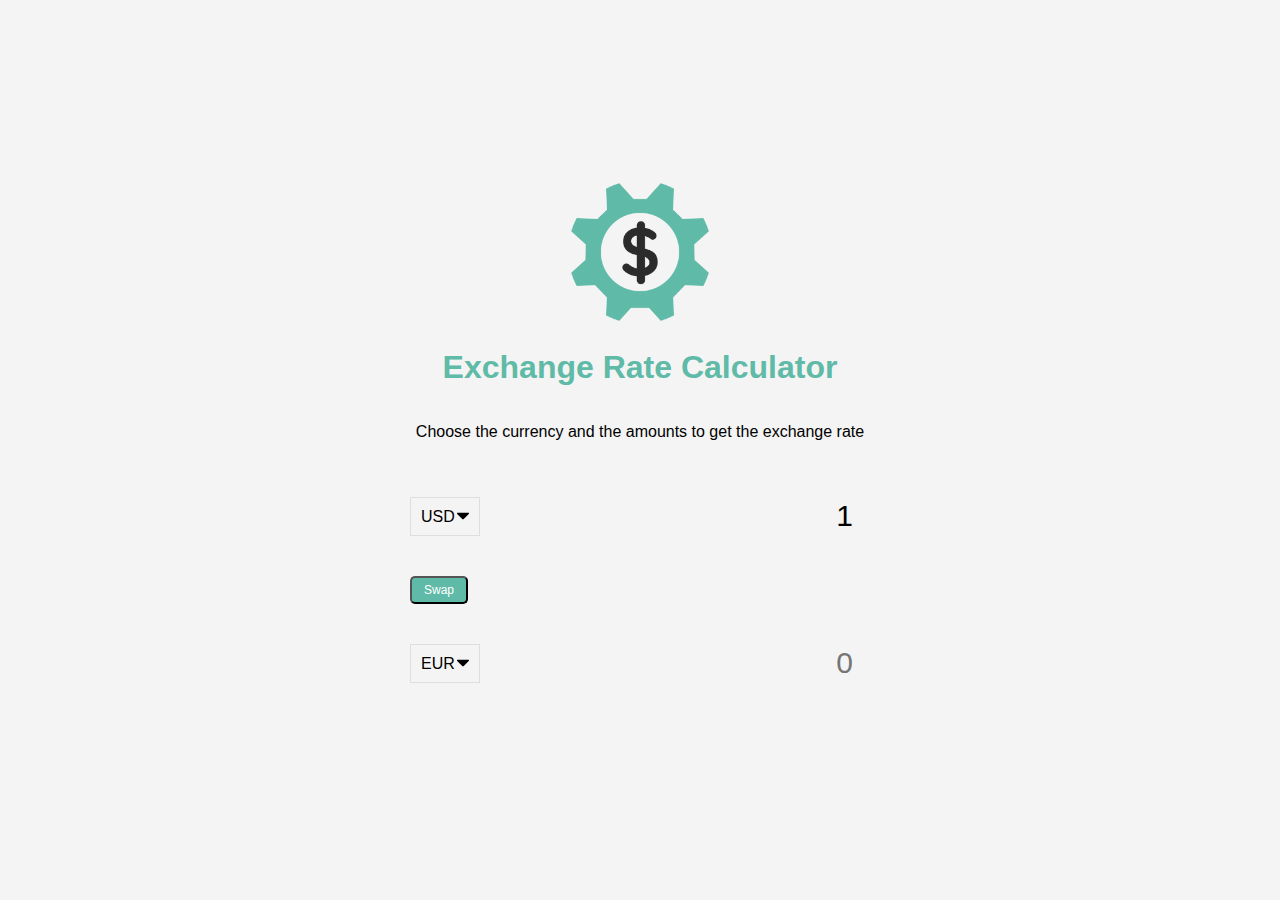
<file: exchange-rate/index.html>
<!DOCTYPE html>
<html lang="en">
  <head>
    <meta charset="UTF-8" />
    <meta name="viewport" content="width=device-width, initial-scale=1.0" />
    <meta http-equiv="X-UA-Compatible" content="ie=edge" />
    <title>Exchange Rate Calculator</title>
    <link rel="stylesheet" href="style.css" />
  </head>
  <body>
    <img src="img/money.png" alt="" class="money-img" />
    <h1>Exchange Rate Calculator</h1>
    <p>Choose the currency and the amounts to get the exchange rate</p>

    <div class="container">
      <div class="currency">
        <select id="currency-one">
          <option value="AED">AED</option>
          <option value="ARS">ARS</option>
          <option value="AUD">AUD</option>
          <option value="BGN">BGN</option>
          <option value="BRL">BRL</option>
          <option value="BSD">BSD</option>
          <option value="CAD">CAD</option>
          <option value="CHF">CHF</option>
          <option value="CLP">CLP</option>
          <option value="CNY">CNY</option>
          <option value="COP">COP</option>
          <option value="CZK">CZK</option>
          <option value="DKK">DKK</option>
          <option value="DOP">DOP</option>
          <option value="EGP">EGP</option>
          <option value="EUR">EUR</option>
          <option value="FJD">FJD</option>
          <option value="GBP">GBP</option>
          <option value="GTQ">GTQ</option>
          <option value="HKD">HKD</option>
          <option value="HRK">HRK</option>
          <option value="HUF">HUF</option>
          <option value="IDR">IDR</option>
          <option value="ILS">ILS</option>
          <option value="INR">INR</option>
          <option value="ISK">ISK</option>
          <option value="JPY">JPY</option>
          <option value="KRW">KRW</option>
          <option value="KZT">KZT</option>
          <option value="MXN">MXN</option>
          <option value="MYR">MYR</option>
          <option value="NOK">NOK</option>
          <option value="NZD">NZD</option>
          <option value="PAB">PAB</option>
          <option value="PEN">PEN</option>
          <option value="PHP">PHP</option>
          <option value="PKR">PKR</option>
          <option value="PLN">PLN</option>
          <option value="PYG">PYG</option>
          <option value="RON">RON</option>
          <option value="RUB">RUB</option>
          <option value="SAR">SAR</option>
          <option value="SEK">SEK</option>
          <option value="SGD">SGD</option>
          <option value="THB">THB</option>
          <option value="TRY">TRY</option>
          <option value="TWD">TWD</option>
          <option value="UAH">UAH</option>
          <option value="USD" selected>USD</option>
          <option value="UYU">UYU</option>
          <option value="VND">VND</option>
          <option value="ZAR">ZAR</option>
        </select>
        <input type="number" id="amount-one" placeholder="0" value="1" />
      </div>

      <div class="swap-rate-container">
        <button class="btn" id="swap">
          Swap
        </button>
        <div class="rate" id="rate"></div>
      </div>

      <div class="currency">
        <select id="currency-two">
          <option value="AED">AED</option>
          <option value="ARS">ARS</option>
          <option value="AUD">AUD</option>
          <option value="BGN">BGN</option>
          <option value="BRL">BRL</option>
          <option value="BSD">BSD</option>
          <option value="CAD">CAD</option>
          <option value="CHF">CHF</option>
          <option value="CLP">CLP</option>
          <option value="CNY">CNY</option>
          <option value="COP">COP</option>
          <option value="CZK">CZK</option>
          <option value="DKK">DKK</option>
          <option value="DOP">DOP</option>
          <option value="EGP">EGP</option>
          <option value="EUR" selected>EUR</option>
          <option value="FJD">FJD</option>
          <option value="GBP">GBP</option>
          <option value="GTQ">GTQ</option>
          <option value="HKD">HKD</option>
          <option value="HRK">HRK</option>
          <option value="HUF">HUF</option>
          <option value="IDR">IDR</option>
          <option value="ILS">ILS</option>
          <option value="INR">INR</option>
          <option value="ISK">ISK</option>
          <option value="JPY">JPY</option>
          <option value="KRW">KRW</option>
          <option value="KZT">KZT</option>
          <option value="MXN">MXN</option>
          <option value="MYR">MYR</option>
          <option value="NOK">NOK</option>
          <option value="NZD">NZD</option>
          <option value="PAB">PAB</option>
          <option value="PEN">PEN</option>
          <option value="PHP">PHP</option>
          <option value="PKR">PKR</option>
          <option value="PLN">PLN</option>
          <option value="PYG">PYG</option>
          <option value="RON">RON</option>
          <option value="RUB">RUB</option>
          <option value="SAR">SAR</option>
          <option value="SEK">SEK</option>
          <option value="SGD">SGD</option>
          <option value="THB">THB</option>
          <option value="TRY">TRY</option>
          <option value="TWD">TWD</option>
          <option value="UAH">UAH</option>
          <option value="USD">USD</option>
          <option value="UYU">UYU</option>
          <option value="VND">VND</option>
          <option value="ZAR">ZAR</option>
        </select>
        <input type="number" id="amount-two" placeholder="0" />
      </div>
    </div>

    <script src="script.js"></script>
  </body>
</html>
</file>
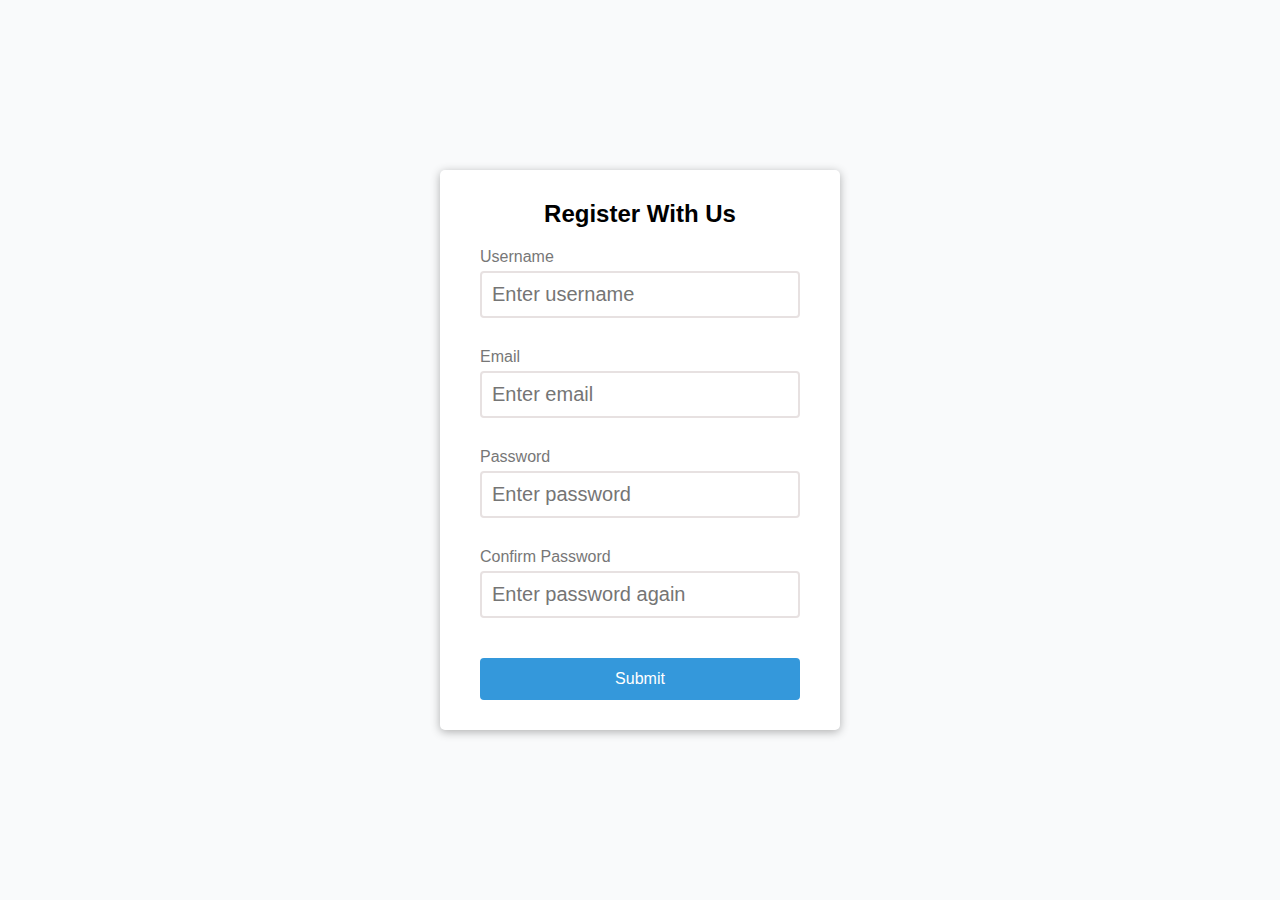
<file: Form-Validator/index.html>
<!DOCTYPE html>
<html lang="en">
<head>
  <meta charset="UTF-8">
  <meta name="viewport" content="width=device-width, initial-scale=1.0">
  <title>Form Validator</title>
  <link rel="stylesheet" href="style.css">
</head>
<body>
  <div class="container">
    <form action="" id="form" class="form">
      <h2>Register With Us</h2>
      <div class="form-control">
        <label for="username">Username</label>
        <input type="text" id="username" placeholder="Enter username">
        <small>Error message</small>
      </div>
      <div class="form-control">
        <label for="email">Email</label>
        <input type="text" id="email" placeholder="Enter email">
        <small>Error message</small>
      </div>
      <div class="form-control">
        <label for="password">Password</label>
        <input type="password" id="password" placeholder="Enter password">
        <small>Error message</small>
      </div>
      <div class="form-control">
        <label for="password2">Confirm Password</label>
        <input type="password" id="password2" placeholder="Enter password again">
        <small>Error message</small>
      </div>
      <button type="submit">Submit</button>
    </form>
  </div>
</body>
<script src="app.js"></script>
</html>
</file>
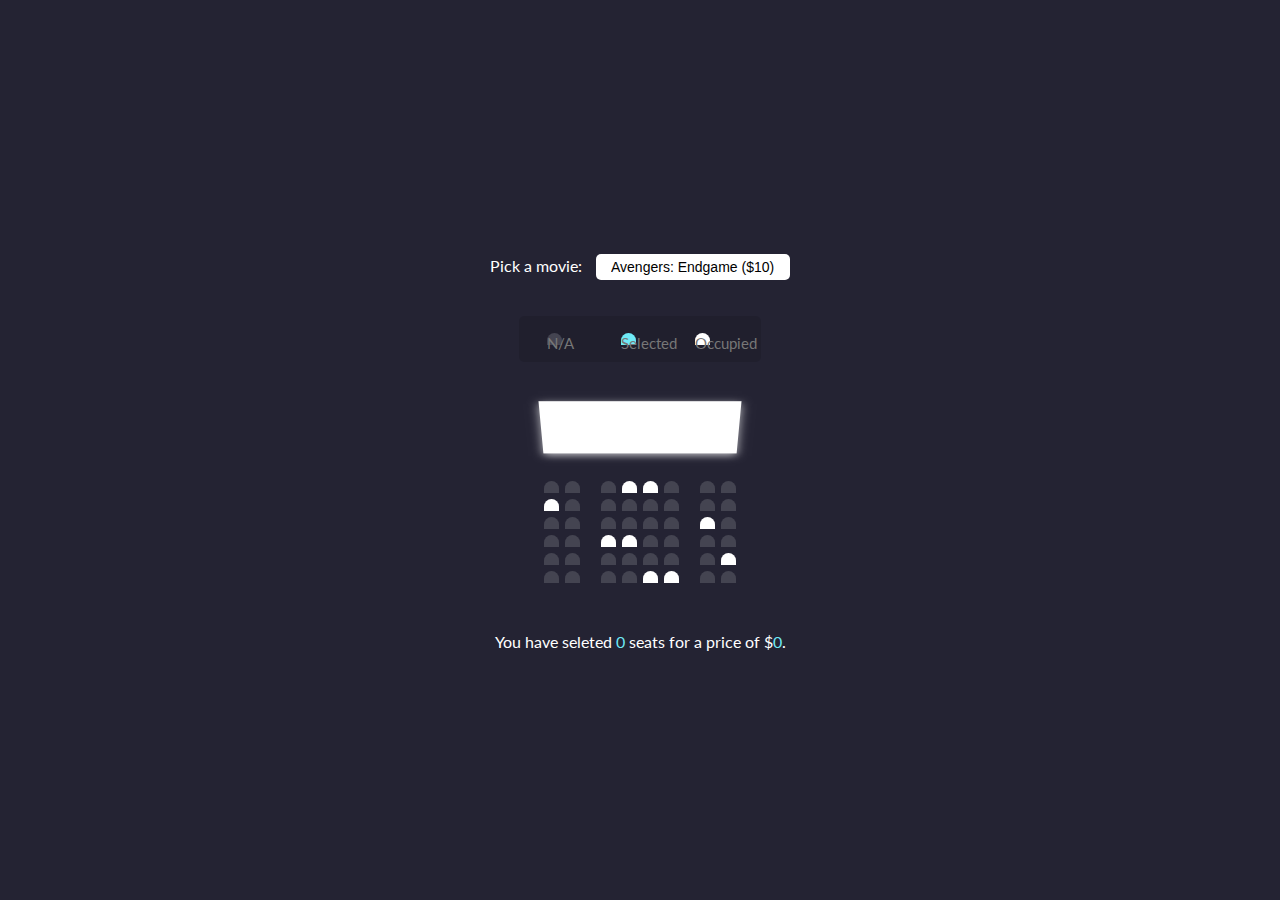
<file: Movie-Seat-Booking/index.html>
<!DOCTYPE html>
<html lang="en">
<head>
  <meta charset="UTF-8">
  <meta name="viewport" content="width=device-width, initial-scale=1.0">
  <title>Movie Seat Booking</title>
  <link rel="stylesheet" href="style.css">
  <link href="https://fonts.googleapis.com/css2?family=Lato:wght@300;400;700;900&display=swap" rel="stylesheet">
</head>
<body>
  <div class="movie-container">
    <label >Pick a movie:</label>
    <select id="movie">
      <option value="10">Avengers: Endgame ($10)</option>
      <option value="12">Joker ($12)</option>
      <option value="8">Toy Story 4 ($8)</option>
      <option value="9">The Lion King ($9)</option>
    </select>
  </div>

  <ul class="showcase">
    <li>
      <div class="seat">
        <small>N/A</small>
      </div>
    </li>
    <li>
      <div class="seat selected">
        <small>Selected</small></div>
    </li>
    <li>
      <div class="seat occupied">
        <small>Occupied</small>
      </div>
    </li>
  </ul>

  <div class="container">
    <div class="screen"></div>

    <div class="row">
      <div class="seat"></div>
      <div class="seat"></div>
      <div class="seat"></div>
      <div class="seat occupied"></div>
      <div class="seat occupied"></div>
      <div class="seat"></div>
      <div class="seat"></div>
      <div class="seat"></div>
      
    </div>
    <div class="row">
      <div class="seat occupied"></div>
      <div class="seat"></div>
      <div class="seat"></div>
      <div class="seat"></div>
      <div class="seat"></div>
      <div class="seat"></div>
      <div class="seat"></div>
      <div class="seat"></div>
    </div>
    <div class="row">
      <div class="seat"></div>
      <div class="seat"></div>
      <div class="seat"></div>
      <div class="seat"></div>
      <div class="seat"></div>
      <div class="seat"></div>
      <div class="seat occupied"></div>
      <div class="seat"></div>
    </div>
    <div class="row">
      <div class="seat"></div>
      <div class="seat"></div>
      <div class="seat occupied"></div>
      <div class="seat occupied"></div>
      <div class="seat"></div>
      <div class="seat"></div>
      <div class="seat"></div>
      <div class="seat"></div>
    </div>
    <div class="row">
      <div class="seat"></div>
      <div class="seat"></div>
      <div class="seat"></div>
      <div class="seat"></div>
      <div class="seat"></div>
      <div class="seat"></div>
      <div class="seat"></div>
      <div class="seat occupied"></div>
    </div>
    <div class="row">
      <div class="seat"></div>
      <div class="seat"></div>
      <div class="seat"></div>
      <div class="seat"></div>
      <div class="seat occupied"></div>
      <div class="seat occupied"></div>
      <div class="seat"></div>
      <div class="seat"></div>
      
    </div>
  </div>

  <p class="text">You have seleted <span id="count">0</span> seats for a price of $<span id="total">0</span>.</p>
</body>
<script src="app.js"></script>
</html>
</file>
<file: exchange-rate/style.css>
:root {
  --primary-color: #5fbaa7;
}

* {
  box-sizing: border-box;
}

body {
  background-color: #f4f4f4;
  font-family: Arial, Helvetica, sans-serif;
  display: flex;
  flex-direction: column;
  align-items: center;
  justify-content: center;
  height: 100vh;
  margin: 0;
  padding: 20px;
}

h1 {
  color: var(--primary-color);
}

p {
  text-align: center;
}

.btn {
  color: #fff;
  background: var(--primary-color);
  cursor: pointer;
  border-radius: 5px;
  font-size: 12px;
  padding: 5px 12px;
}

.money-img {
  width: 150px;
}

.currency {
  padding: 40px 0;
  display: flex;
  align-items: center;
  justify-content: space-between;
}

.currency select {
  padding: 10px 20px 10px 10px;
  -moz-appearance: none;
  -webkit-appearance: none;
  appearance: none;
  border: 1px solid #dedede;
  font-size: 16px;
  background: transparent;
  background-image: url('data:image/svg+xml;charset=US-ASCII,%3Csvg%20xmlns%3D%22http%3A%2F%2Fwww.w3.org%2F2000%2Fsvg%22%20width%3D%22292.4%22%20height%3D%22292.4%22%3E%3Cpath%20fill%3D%22%20000002%22%20d%3D%22M287%2069.4a17.6%2017.6%200%200%200-13-5.4H18.4c-5%200-9.3%201.8-12.9%205.4A17.6%2017.6%200%200%200%200%2082.2c0%205%201.8%209.3%205.4%2012.9l128%20127.9c3.6%203.6%207.8%205.4%2012.8%205.4s9.2-1.8%2012.8-5.4L287%2095c3.5-3.5%205.4-7.8%205.4-12.8%200-5-1.9-9.2-5.5-12.8z%22%2F%3E%3C%2Fsvg%3E');
  background-position: right 10px top 50%, 0, 0;
  background-size: 12px auto, 100%;
  background-repeat: no-repeat;
}

.currency input {
  border: 0;
  background: transparent;
  font-size: 30px;
  text-align: right;
}

.swap-rate-container {
  display: flex;
  align-items: center;
  justify-content: space-between;
}

.rate {
  color: var(--primary-color);
  font-size: 14px;
  padding: 0 10px;
}

select:focus,
input:focus,
button:focus {
  outline: 0;
}

@media (max-width: 600px) {
  .currency input {
    width: 200px;
  }
}
</file>
<file: Form-Validator/style.css>
@import url('https://fonts.googleapis.com/css2?family=Open+Sans+Condensed:ital,wght@0,300;0,700;1,300&display=swap');

:root{
  --success-color: #2ecc71;
  --error-color: #e74c3c;
}

*{
  box-sizing: border-box;
}
body{
  background-color: #f9fafb;
  font-family: 'Open Sans', sans-serif;
  display: flex;
  justify-content: center;
  align-items: center;
  min-height: 100vh;
  margin: 0;
}
.container{
  background-color: white;
  border-radius: 5px;
  box-shadow: 0 2px 10px rgba(0, 0, 0, 0.3);
  width: 400px;
}
h2{
  text-align: center;
  margin: 0 0 20px;
}
.form{
  padding: 30px 40px;
}
.form-control{
  margin-bottom: 10px;
  padding-bottom: 20px;
  position: relative; /*bcz the small elt'll positione as asolute later*/
}
.form-control label{
  color: #777;
  display: block;
  margin-bottom: 5px;
}

.form-control input{
  border: 2px solid #e7e1e1;
  border-radius: 4px;
  display: block;
  width: 100%;
  padding: 10px;
  font-size: 20px;
}
.form-control input:focus{
  outline: 0;
  border-color: #777;
}
.form-control.success input{
  border-color: var(--success-color);
}

.form-control.error input{
  border-color: var(--error-color);
}
.form-control small {
  color: var(--error-color);
  position: absolute;
  bottom: 0;
  left: 0;
  font-size: 16px;
  visibility: hidden;
 
}

.form-control.error small{
  visibility: visible;
}

.form button{
  cursor: pointer;
  background-color: #3498db;
  border: 2px solid #3498db;
  border-radius: 4px;
  color: white;
  display: block;
  font-size: 16px;
  padding: 10px;
  margin-top: 20px;
  width: 100%;
}
</file>
<file: Movie-Seat-Booking/style.css>
*{
  box-sizing: border-box;
}
body{
  background-color: #242333;
  color: #fff;
  display: flex;
  flex-direction: column;
  justify-content: center;
  align-items: center;
  height: 100vh;
  font-family: 'Lato', sans-serif;
  margin: 0;
}
.movie-container{
  margin: 20px 0;
}

.movie-container select{
  background-color: #fff;
  border: 0;
  border-radius: 5px;
  font-size: 14px;
  margin-left: 10px;
  padding: 5px 15px 5px 15px;
  -moz-appearance: none;
  -webkit-appearance: none;
  appearance: none;
}

.container{
  perspective: 1000px;
  margin-bottom: 30px;
}
.seat{
  background-color: #444451;
  height: 12px;
  width: 15px;
  margin: 3px;
  border-top-left-radius: 10px;
  border-top-right-radius: 10px;
}

.seat.selected{
  background-color: #6feaf6;
}
.seat.occupied{
  background-color: #fff;
}

.seat:nth-of-type(2){
  margin-right: 18px;
}

.seat:nth-last-of-type(2){
  margin-left: 18px
}

.seat:not(.occupied):hover{
  cursor: pointer;
  transform: scale(1.4);
}

.showcase .seat:not(.occupied):hover{
  cursor: default;
  transform: scale(1); /*1 is the default value*/
}

.showcase {
  background: rgba(0, 0, 0, 0.1);
  padding: 3px 10px;
  border-radius: 5px;
  color: #777;
  list-style-type: none;
  display: flex;
  justify-content: space-between;
}
.showcase li{
  height: 40px;
  display: flex;
  align-items: center;
  justify-content: center;
  margin: 0 38px 0 15px;
}

.showcase li small{
  font-size: 15px;
  
}
.row{
  display: flex;
}

.screen{
  background-color: #fff;
  height: 70px;
  width: 100%;
  margin: 15px 0;
  transform: rotateX(-45deg);
  box-shadow: 0 3px 10px rgba(255, 255, 255, 0.7);
}

p.text span{
  color: #6feaf6;
}
</file>
